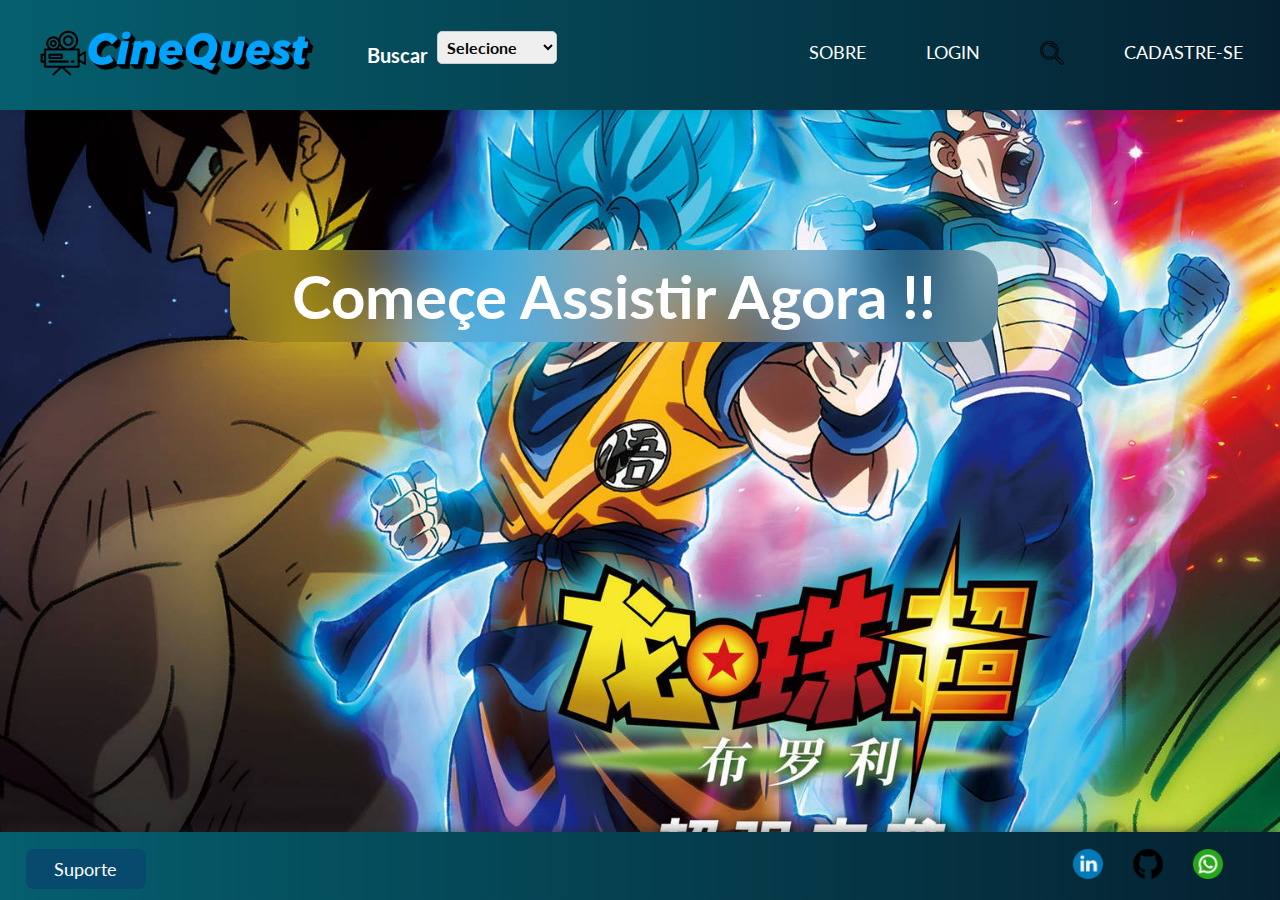
<file: index.html>
<!DOCTYPE html>
<html lang="pt_BR">

<head>
  <meta charset="UTF-8" />
  <meta name="viewport" content="width=device-width, initial-scale=1.0" />
  <link rel="stylesheet" href="style.css" />
  <title>CineQuest</title>
</head>

<body>
  <!-- Imagem de fundo -->
  <div class="img-fundo"></div>
  <!-- Cabeçalho -->
  <header>
    <!-- Logotipo principal-->
    <div class="logotipo">
      <a href="index.html"><img src="assets/logo2.png" alt="Logotipo" /></a>
    </div>
    <!-- Navegação Buscar -->
    <nav class="nav-equerda">
      <label for="buscar">Buscar</label>
      <select name="buscar" id="buscar">
        <option value="">Selecione</option>
        <option value="PaginaFilme.html?categoria=animes">Animes</option>
        <option value="PaginaFilme.html?categoria=filmes">Filmes</option>
        <option value="PaginaFilme.html?categoria=series">Series</option>
        <option value="PaginaFilme.html?categoria=jogos">Jogos</option>
      </select>
    </nav>
    <!-- Navegação principal -->
    <nav>
      <ul class="nav-links">
        <li><a target="_blank" href="sobre.html">Sobre</a></li>
        <li>
          <a target="_blank" href="login.html">
            <span>Login</span>
          </a>
        </li>
        <li>
          <a target="_blank" href="PaginaFilme.html"><img src="assets/loupe (1).png" alt="Buscar" /></a>
        </li>
        <li><a target="_blank" href="cadastro.html">Cadastre-se</a></li>
      </ul>
    </nav>
  </header>

  <div class="index-title">
    <a href="PaginaFilme.html">
      <h1>Começe Assistir Agora !!</h1>
    </a>
  </div>

  <!-- Barra de suporte ao final da página -->
  <div class="div-contato">
    <button class="btn-suporte">
      <a id="suporte" target="_blank" href="suport.html">Suporte</a>
    </button>

    <ul class="contato">
      <li>
        <a href=""><img class="img-contato" src="assets/linkedin (1).png" alt="LinkedIn" /></a>
      </li>
      <li>
        <a target="_blank" href="https://github.com/WedsonTavares/web-estacio"><img class="img-contato"
            src="assets/github.png" alt="GitHub" /></a>
      </li>
      <li>
        <a href=""><img class="img-contato" src="assets/whatsapp.png" alt="WhatsApp" /></a>
      </li>
    </ul>
  </div>

  <!-- Script para animação de carregamento -->
  <script>
    document.addEventListener("DOMContentLoaded", function () {
      const links = document.querySelectorAll("a");

      links.forEach((link) => {
        link.addEventListener("click", function (event) {
          event.preventDefault();
          const url = this.href;
          const loading = document.createElement("div");
          loading.id = "loading";
          loading.style.position = "fixed";
          loading.style.top = "0";
          loading.style.left = "0";
          loading.style.width = "100%";
          loading.style.height = "100%";
          loading.style.backgroundColor = "rgba(0, 0, 0, 0.5)";
          loading.style.display = "flex";
          loading.style.justifyContent = "center";
          loading.style.alignItems = "center";
          loading.style.color = "#fff";
          loading.style.fontSize = "2em";
          loading.innerText = "Carregando...";

          document.body.appendChild(loading);

          // Aguarda 0.4 segundos antes de redirecionar
          setTimeout(() => {
            window.location.href = url;
          }, 400);
        });
      });
    });
  </script>
  <!-- Script validar os links da Barra Buscar-->
  <script> document.addEventListener("DOMContentLoaded", function () {
      const selectBuscar = document.getElementById("buscar");

      if (selectBuscar) {
        selectBuscar.addEventListener("change", function () {
          const selectedValue = this.value;

          // Verifica se uma opção válida foi selecionada
          if (selectedValue) {
            // Redireciona para a URL correspondente
            window.location.href = selectedValue;
          }
        });
      }
    });
  </script>
</body>

</html>
</file>
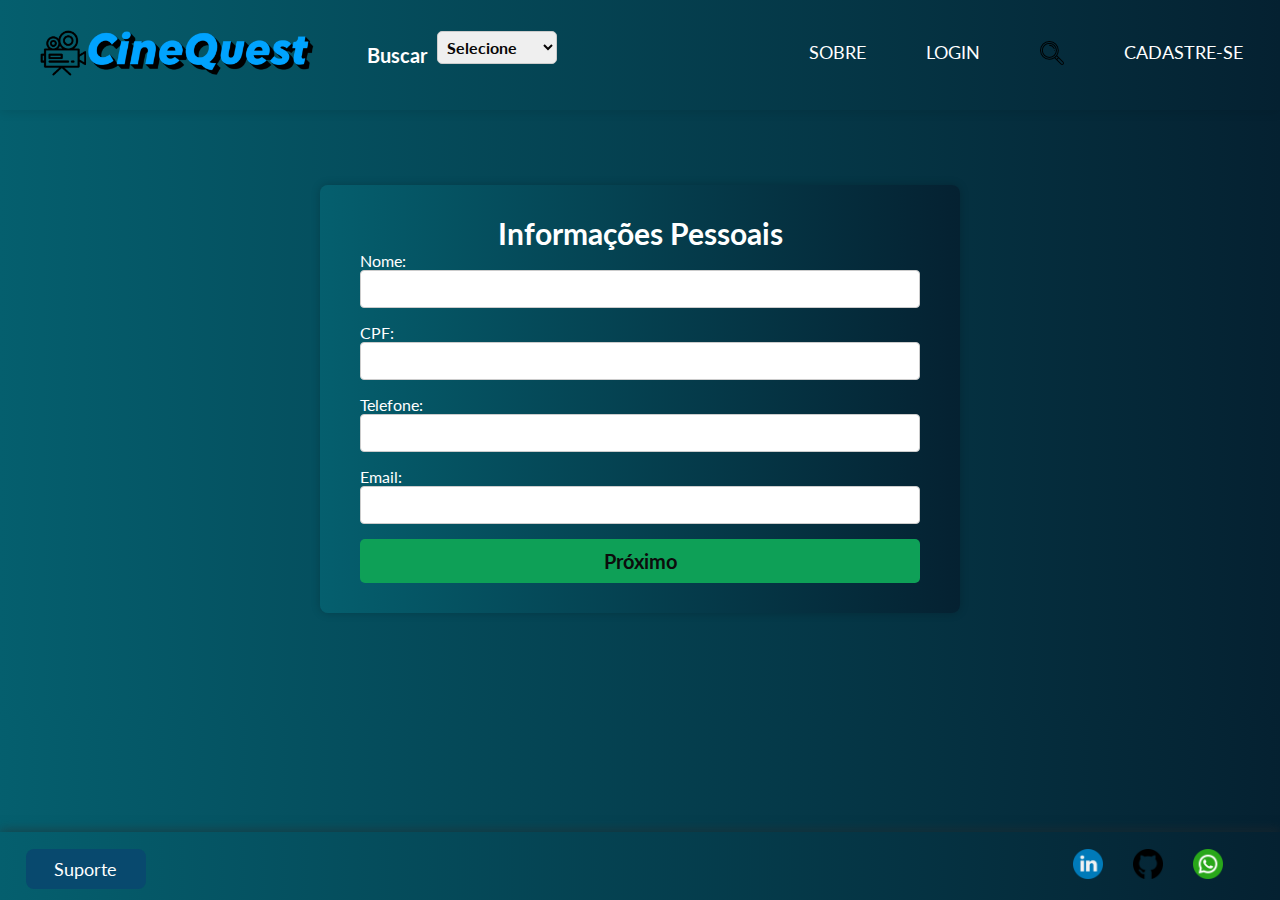
<file: cadastro.html>
<!DOCTYPE html>
<html lang="en">

<head>
  <meta charset="UTF-8" />
  <meta name="viewport" content="width=device-width, initial-scale=1.0" />
  <title>Cadastre-se</title>
  <link rel="stylesheet" href="style.css" />
</head>

<body>
  <header>
    <style>
      body {
        background: linear-gradient(to right, #055f6eff, #052131ff);
        display: flex;
        flex-direction: column;
        align-items: center;
        justify-content: center;
        color: #fff;
        padding-bottom: 100px;
      }
    </style>
    <!-- Logotipo -->
    <div class="logotipo">
      <a href="index.html"><img src="assets/logo2.png" alt="Logotipo" /></a>
    </div>

    <!-- Navegação Buscar -->
    <nav class="nav-equerda">
      <label for="buscar">Buscar</label>
      <select name="buscar" id="buscar">
        <option value="">Selecione</option>
        <option value="PaginaFilme.html?categoria=animes">Animes</option>
        <option value="PaginaFilme.html?categoria=filmes">Filmes</option>
        <option value="PaginaFilme.html?categoria=series">Series</option>
        <option value="PaginaFilme.html?categoria=jogos">Jogos</option>
      </select>
    </nav>

    <!-- Navegação principal -->
    <nav>
      <ul class="nav-links">
        <li><a target="_blank" href="sobre.html">Sobre</a></li>
        <li><a target="_blank" href="login.html">Login</a></li>
        <li>
          <a target="_blank" href="PaginaFilme.html"><img src="assets/loupe (1).png" alt="Buscar" /></a>
        </li>
        <li><a target="_blank" href="cadastro.html">Cadastre-se</a></li>
      </ul>
    </nav>
  </header>


  <!-- Formulário de cadastro -->
  <div class="container-form">

    <form id="myForm" action="cadastro.php" method="POST">
      <!-- Etapa 1: Informações Pessoais -->
      <div class="step1" id="step1">

        <h2>Informações Pessoais</h2>

        <label for="nome">Nome:</label>
        <input type="text" id="nome" name="nome" required />

        <label for="cpf">CPF:</label>
        <input type="text" id="cpf" name="cpf" required />

        <label for="telefone">Telefone:</label>
        <input type="tel" id="telefone" name="telefone" required />

        <label for="email">Email:</label>
        <input type="email" id="email" name="email" required />

        <button type="button" id="nextBtn" class="btn-enviar">Próximo</button>
      </div>

      <!-- Etapa 2: Endereço -->
      <div class="step2" id="step2" style="display: none">

        <h2>Endereço</h2>

        <label for="cep">CEP:</label><br>
        <input type="text" class="cep-form" id="cep" name="cep" placeholder="Digite seu CEP" required />
        <button type="button" id="searchAddress" class="btn-form">
          Buscar Endereço
        </button>

        <br />
        <label for="numero">Número:</label>
        <input type="text" id="numero" name="numero" placeholder="Número do endereço" required />

        <label for="logradouro">Rua:</label>
        <input type="text" id="logradouro" name="logradouro" placeholder="Rua" required />

        <label for="bairro">Bairro:</label>
        <input type="text" id="bairro" name="bairro" placeholder="Bairro" required />

        <label for="cidade">Cidade:</label>
        <input type="text" id="cidade" name="cidade" placeholder="Cidade" required />

        <label for="estado">Estado</label>
        <input type="text" id="estado" name="estado" placeholder="Estado" label="estado" maxlength="2" />

        <button id="btn-enviar" type="submit" class="btn-enviar">Enviar</button>
      </div>
    </form>
  </div>

  <!-- Barra de suporte ao final da página -->
  <div class="div-contato">

    <button class="btn-suporte">
      <a id="suporte" target="_blank" href="suport.html">Suporte</a>
    </button>

    <ul class="contato">
      <li>
        <a href=""><img class="img-contato" src="assets/linkedin (1).png" alt="LinkedIn" /></a>
      </li>
      <li>
        <a target="_blank" href="https://github.com/WedsonTavares/web-estacio"><img class="img-contato"
            src="assets/github.png" alt="GitHub" /></a>
      </li>
      <li>
        <a href=""><img class="img-contato" src="assets/whatsapp.png" alt="WhatsApp" /></a>
      </li>
    </ul>
  </div>

  <script src="script.js"></script>
  <!-- Script para animação de carregamento -->
  <script>
    document.addEventListener("DOMContentLoaded", function () {
      const links = document.querySelectorAll("a");
      links.forEach((link) => {
        link.addEventListener("click", function (event) {
          event.preventDefault();
          const url = this.href;
          const loading = document.createElement("div");
          loading.id = "loading";
          loading.style.position = "fixed";
          loading.style.top = "0";
          loading.style.left = "0";
          loading.style.width = "100%";
          loading.style.height = "100%";
          loading.style.backgroundColor = "rgba(0, 0, 0, 0.5)";
          loading.style.display = "flex";
          loading.style.justifyContent = "center";
          loading.style.alignItems = "center";
          loading.style.color = "#fff";
          loading.style.fontSize = "2em";
          loading.innerText = "Carregando...";

          document.body.appendChild(loading);

          // Navega para a nova página apos 0.4 segundos
          setTimeout(() => {
            window.location.href = url;
          }, 400);
        });
      });
    });
  </script>
  <!-- Script validar os links da Barra Buscar-->
  <script> document.addEventListener("DOMContentLoaded", function () {
      const selectBuscar = document.getElementById("buscar");

      if (selectBuscar) {
        selectBuscar.addEventListener("change", function () {
          const selectedValue = this.value;

          // Verifica se uma opção válida foi selecionada
          if (selectedValue) {
            // Redireciona para a URL correspondente
            window.location.href = selectedValue;
          }
        });
      }
    });</script>
</body>

</html>
</file>
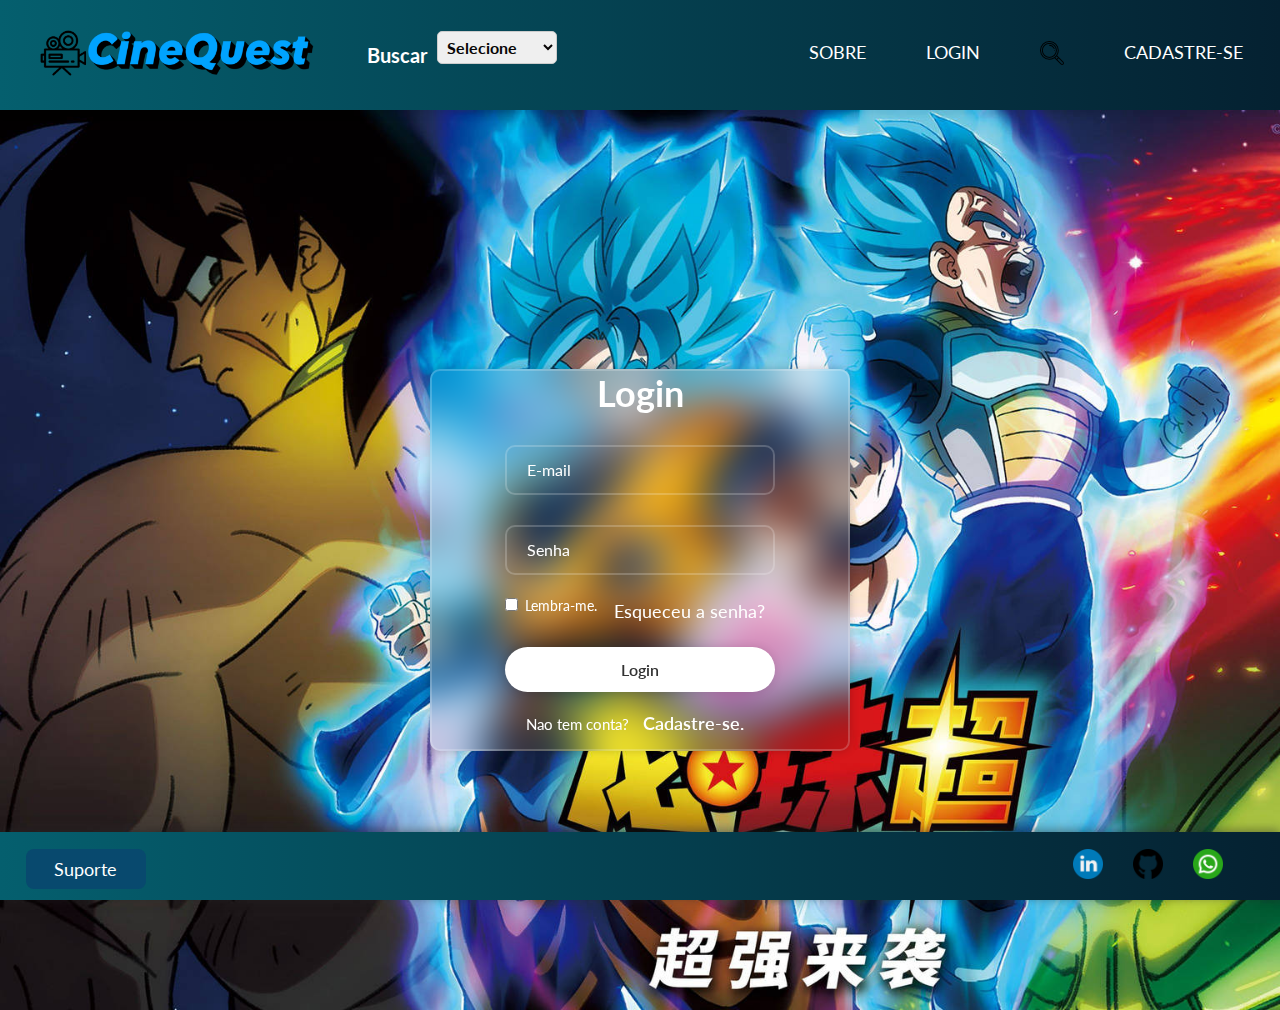
<file: login.html>
<!DOCTYPE html>
<html lang="pt_BR">

<head>
  <meta charset="UTF-8" />
  <meta name="viewport" content="width=device-width, initial-scale=1.0" />
  <link rel="stylesheet" href="style.css" />
  <link href="https://unpkg.com/boxicons@2.1.4/css/boxicons.min.css" rel="stylesheet" />
  <title>Login</title>
</head>

<body>
  <header>
    <!-- Logotipo -->
    <div class="logotipo">
      <a href="index.html"><img src="assets/logo2.png" alt="imagem logotipo" /></a>
    </div>

    <!-- Navegação Buscar -->
    <nav class="nav-equerda">
      <label for="buscar">Buscar</label>
      <select name="buscar" id="buscar">
        <option value="">Selecione</option>
        <option value="PaginaFilme.html?categoria=animes">Animes</option>
        <option value="PaginaFilme.html?categoria=filmes">Filmes</option>
        <option value="PaginaFilme.html?categoria=series">Series</option>
        <option value="PaginaFilme.html?categoria=jogos">Jogos</option>
      </select>
    </nav>

    <!-- Navegação principal -->
    <nav>
      <ul class="nav-links">
        <li><a href="sobre.html">Sobre</a></li>
        <li>
          <a href="login.html">
            <span>Login</span>
          </a>
        </li>
        <li>
          <a href="PaginaFilme.html"><img src="assets/loupe (1).png" alt="Buscar" /></a>
        </li>
        <li><a href="cadastro.html">Cadastre-se</a></li>
      </ul>
    </nav>
  </header>
  <div class="img-fundo"></div>
  <!-- Formulário de login -->
  <div class="center-container">
    <div class="wrapper1">
      <form id="loginForm">
        <h1>Login</h1>
        <div class="input-box1">
          <input type="email" id="email" placeholder="E-mail" required />
          <div id="erro-email" class="mensagem-erro"></div>
        </div>
        <div class="input-box1">
          <input type="password" id="password" placeholder="Senha" required />
          <div id="erro-password" class="mensagem-erro"></div>
        </div>

        <div class="remember-forgot1">
          <label><input type="checkbox" /> Lembra-me. </label>
          <a href="login.html">Esqueceu a senha?</a>
        </div>
        <button type="submit" class="btn1">Login</button>

        <div class="register-link1">
          <p>Nao tem conta? <a href="cadastro.html">Cadastre-se.</a></p>
        </div>
      </form>
    </div>
  </div>

  <!-- Barra de suporte ao final da página -->
  <div class="div-contato">
    <button class="btn-suporte">
      <a id="suporte" target="_blank" href="suport.html">Suporte</a>
    </button>

    <ul class="contato">
      <li>
        <a href=""><img class="img-contato" src="assets/linkedin (1).png" alt="LinkedIn" /></a>
      </li>
      <li>
        <a target="_blank" href="https://github.com/WedsonTavares/web-estacio"><img class="img-contato"
            src="assets/github.png" alt="GitHub" /></a>
      </li>
      <li>
        <a href=""><img class="img-contato" src="assets/whatsapp.png" alt="WhatsApp" /></a>
      </li>
    </ul>
  </div>
  <script src="script.js"></script>
  <!-- Script validar os links da Barra Buscar-->
  <script>
    document.addEventListener("DOMContentLoaded", function () {
      const selectBuscar = document.getElementById("buscar");

      if (selectBuscar) {
        selectBuscar.addEventListener("change", function () {
          const selectedValue = this.value;

          // Verifica se uma opção válida foi selecionada
          if (selectedValue) {
            // Redireciona para a URL correspondente
            window.location.href = selectedValue;
          }
        });
      }
    });
  </script>
  <!-- Script para animação de carregamento -->
  <script>
    document.addEventListener("DOMContentLoaded", function () {
      const links = document.querySelectorAll("a");

      links.forEach((link) => {
        link.addEventListener("click", function (event) {
          event.preventDefault();
          const url = this.href;
          const loading = document.createElement("div");
          loading.id = "loading";
          loading.style.position = "fixed";
          loading.style.top = "0";
          loading.style.left = "0";
          loading.style.width = "100%";
          loading.style.height = "100%";
          loading.style.backgroundColor = "rgba(0, 0, 0, 0.5)";
          loading.style.display = "flex";
          loading.style.justifyContent = "center";
          loading.style.alignItems = "center";
          loading.style.color = "#fff";
          loading.style.fontSize = "2em";
          loading.innerText = "Carregando...";

          document.body.appendChild(loading);

          // Aguarda 0.4 segundos antes de redirecionar
          setTimeout(() => {
            window.location.href = url;
          }, 400);
        });
      });
    });
  </script>
  <!-- Script validar os links da Barra Buscar-->
  <script>
    document.addEventListener("DOMContentLoaded", function () {
      const selectBuscar = document.getElementById("buscar");

      if (selectBuscar) {
        selectBuscar.addEventListener("change", function () {
          const selectedValue = this.value;

          // Verifica se uma opção válida foi selecionada
          if (selectedValue) {
            // Redireciona para a URL correspondente
            window.location.href = selectedValue;
          }
        });
      }
    });
  </script>
</body>

</html>
</file>
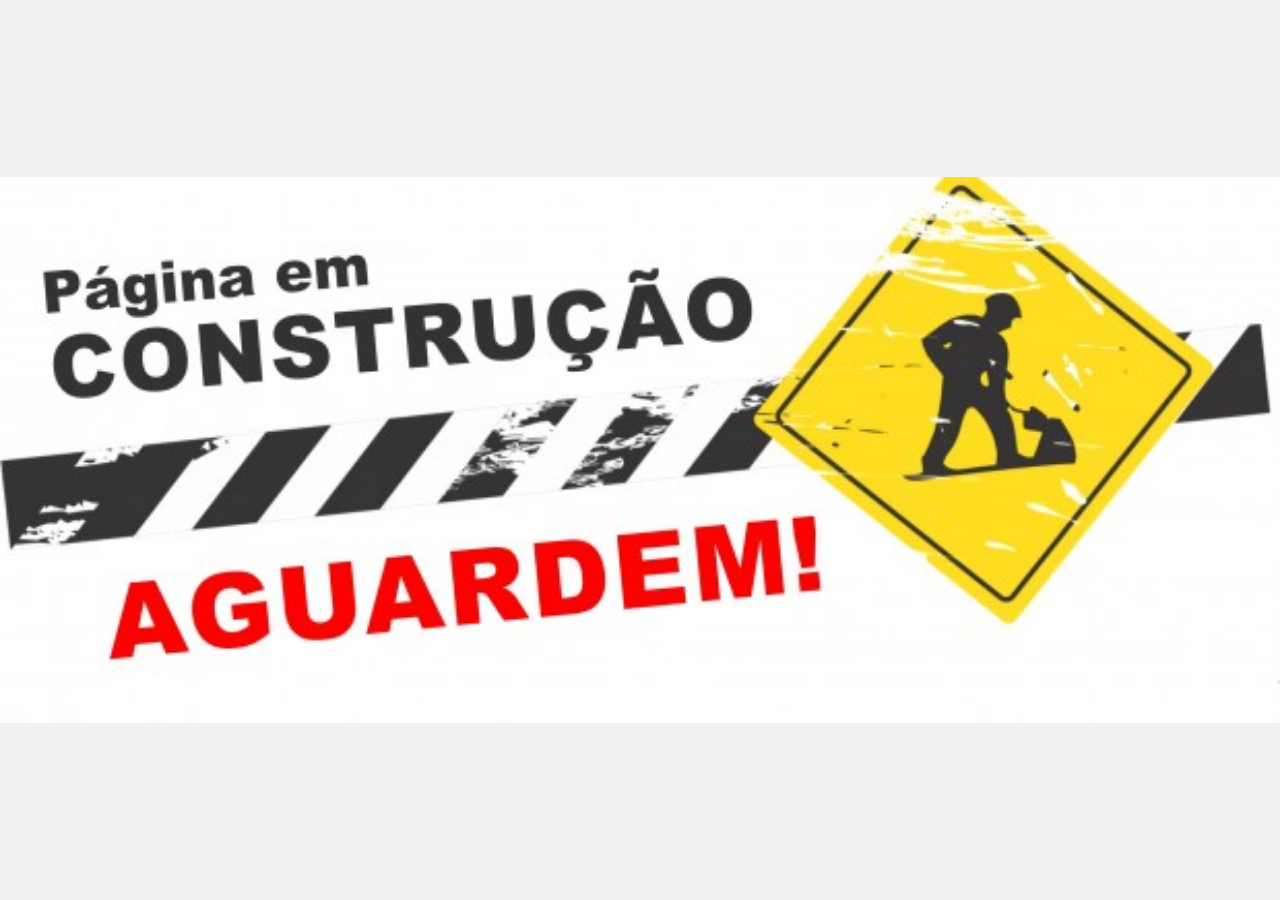
<file: paginaContrucao.html>
<!DOCTYPE html>
<html lang="en">

<head>
  <meta charset="UTF-8" />
  <meta name="viewport" content="width=device-width, initial-scale=1.0" />
  <style>
    body {
      margin: 0;
      padding: 0;
      display: flex;
      justify-content: center;
      align-items: center;
      height: 100vh;
      background-color: #f1f1f1;
    }
    .pag-construcao {
      width: 100%;
      height: 100%;
      display: flex;
      justify-content: center;
      align-items: center;
    }
    #img-pag-construcao {
      width: 100%;
      height: auto;
    }
  </style>
  <title>Site em construção</title>
</head>

<body>
  <div class="pag-construcao">
    <img id="img-pag-construcao" src="./assets/em_construcao1-620x264.jpg" alt="imagem de contrução" />
  </div>
</body>

</html>
</file>
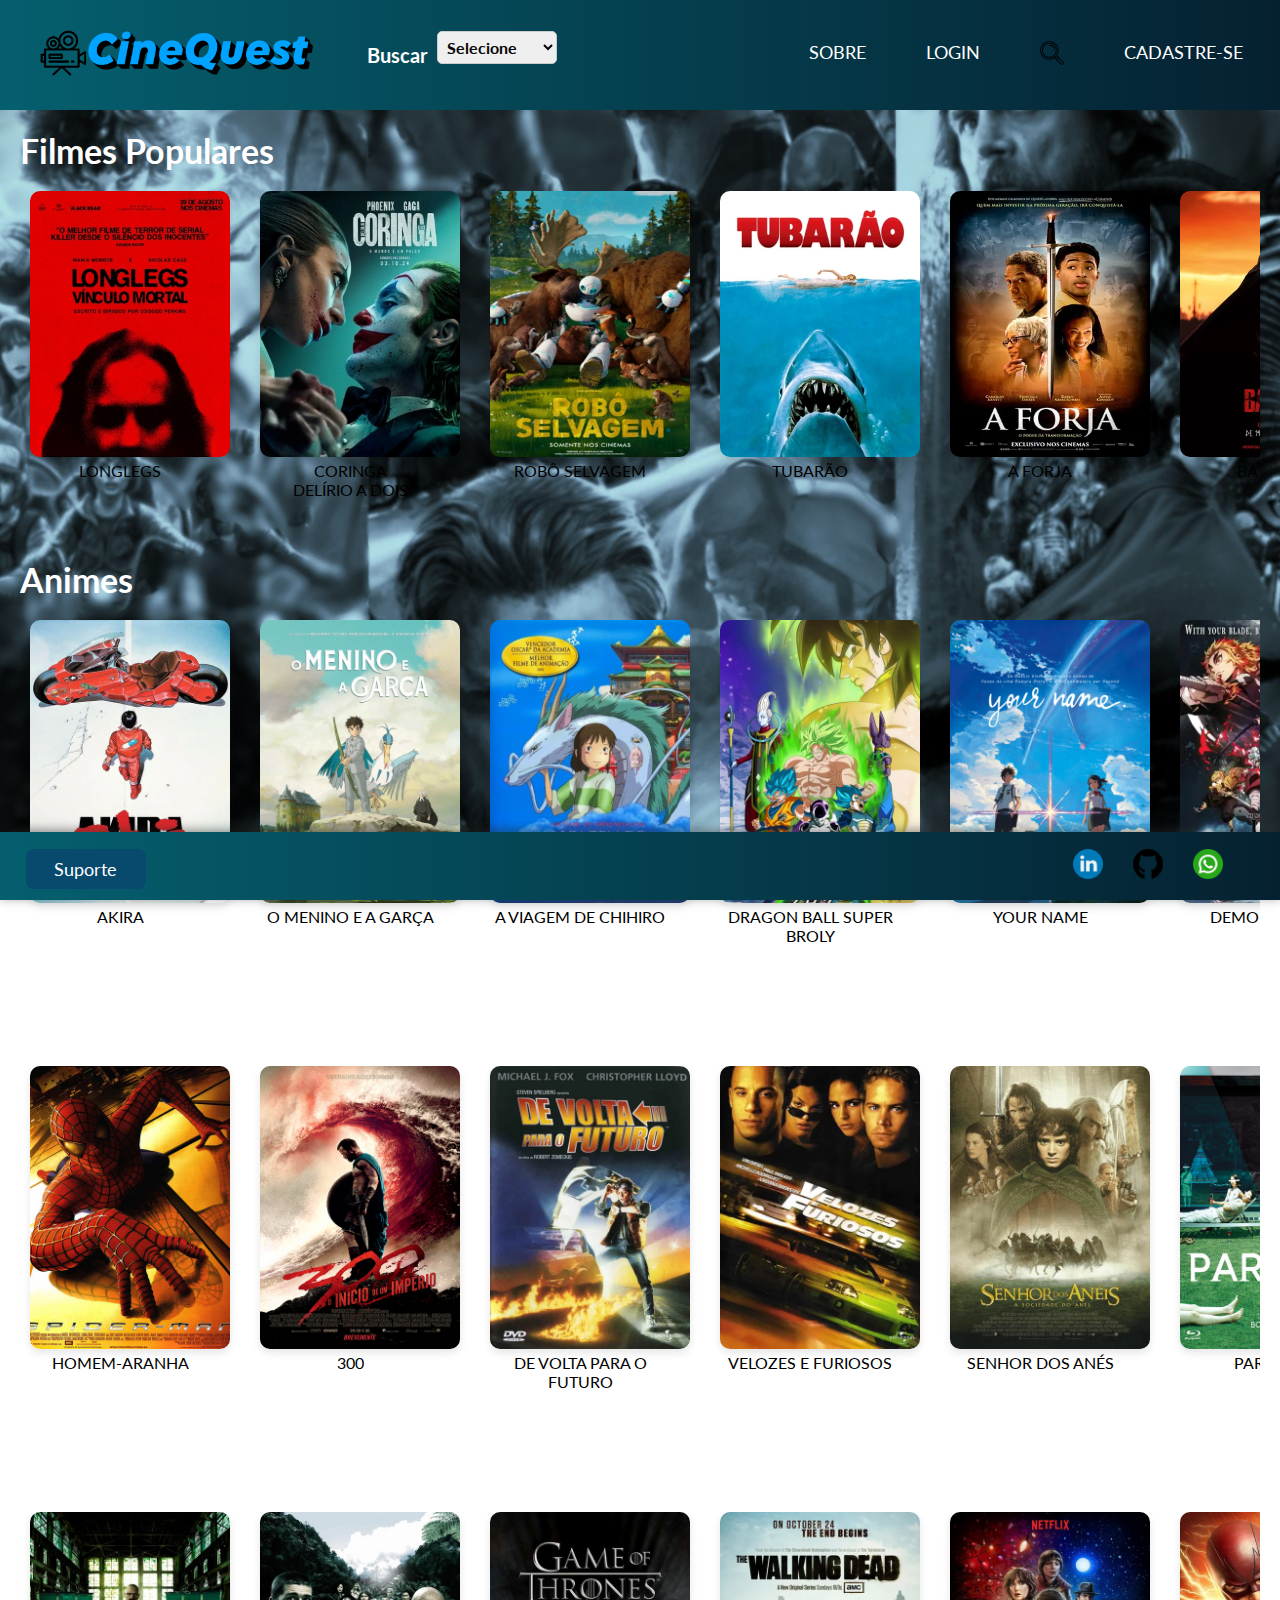
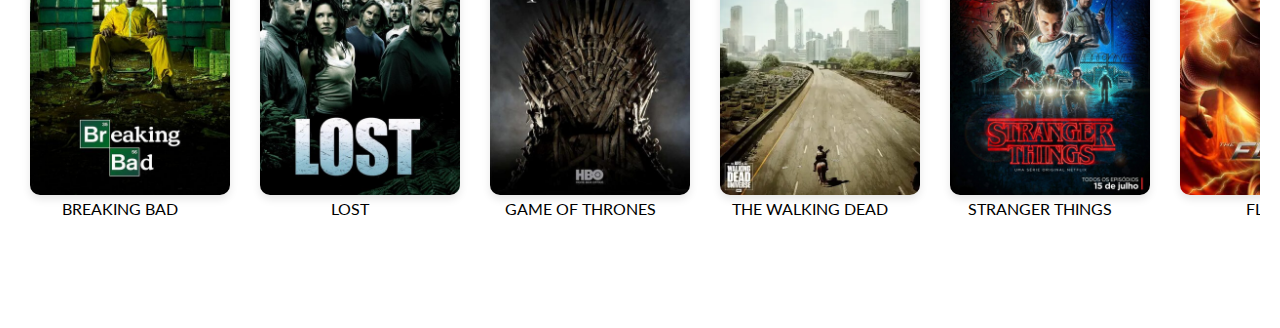
<file: PaginaFilme.html>
<!DOCTYPE html>

<head>
    <meta charset="UTF-8" />
    <meta name="viewport" content="width=device-width, initial-scale=1.0" />
    <link rel="stylesheet" href="style.css" />
    <title>CineQuest Seleção Filmes Animes e séries</title>
</head>

<body>
    <header>
        <!-- Logotipo -->
        <div class="logotipo">
            <a href="index.html"><img src="assets/logo2.png" alt="imagem logotipo" /></a>
        </div>

        <!-- Navegação Buscar -->
        <nav class="nav-equerda">
            <label for="buscar">Buscar</label>
            <select name="buscar" id="buscar">
                <option value="">Selecione</option>
                <option value="PaginaFilme.html?categoria=animes">Animes</option>
                <option value="PaginaFilme.html?categoria=filmes">Filmes</option>
                <option value="PaginaFilme.html?categoria=series">Series</option>
                <option value="PaginaFilme.html?categoria=jogos">Jogos</option>
            </select>
        </nav>

        <!-- Navegação principal -->
        <nav>
            <ul class="nav-links">
                <li><a target="_blank" href="sobre.html">Sobre</a></li>
                <li><a target="_blank" href="login.html">Login</a></li>
                <li>
                    <a target="_blank" href="PaginaFilme.html">
                        <img src="assets/loupe (1).png" alt="Buscar" />
                    </a>
                </li>
                <li><a target="_blank" href="cadastro.html">Cadastre-se</a></li>
            </ul>
        </nav>
    </header>

    <!-- Seção de Filmes Populares -->
    <div class="parallax">
        <section class="filmes">
            <h1 class="filmes-populares">Filmes Populares</h1>
            <div class="filmes-lista-container">
                <div>
                    <a href="login.html"><img src="assets/filme1.webp" alt="filme1"></a>
                    <p>LONGLEGS</p>
                </div>
                <div><a href="login.html">
                        <img src="assets/filme2.webp" alt="filme2"></a>
                    <p>CORINGA</p>
                    <P>DELÍRIO A DOIS</P>
                </div>
                <div>
                    <a href="login.html"><img src="assets/filme3.webp" alt="filme3"></a>
                    <p>ROBÔ SELVAGEM</p>
                </div>
                <div>
                    <a href="login.html"><img src="assets/filme4.webp" alt="filme4"></a>
                    <p>TUBARÃO</p>
                </div>
                <div>
                    <a href="login.html"><img src="assets/filme5.webp" alt="filme4"></a>
                    <p>A FORJA</p>
                </div>
                <div>
                    <a href="login.html"><img src="assets/filme6.webp" alt="filme4"></a>
                    <p>BATMAN</p>
                </div>
                <div>
                    <a href="login.html"><img src="assets/filme7.webp" alt="filme4"></a>
                    <p>MEGALOPOLIS</p>
                </div>
                <div>
                    <a href="login.html"><img src="assets/filme8.png" alt="filme4"></a>
                    <p>HELLBOY</p>
                </div>
                <!-- Mais Vistos Recentemente -->
        </section>
        <section class="filmes">
            <h1 class="filmes-populares">Animes</h1>
            <div class="filmes-lista-container">
                <div>
                    <a href="login.html"><img src="assets/anime1.webp" alt="anime1"></a>
                    <p>AKIRA</p>
                </div>
                <div>
                    <a href="login.html">
                        <img src="assets/anime2 (1).webp" alt="anime2"></a>
                    <p>O MENINO E A GARÇA</p>
                </div>
                <div>
                    <a href="login.html"><img src="assets/anime3 (1).png" alt="anime3"></a>
                    <p>A VIAGEM DE CHIHIRO</p>
                </div>
                <div>
                    <a href="login.html"><img src="assets/anime4 (1).jpg" alt="anime4"></a>
                    <p>DRAGON BALL SUPER BROLY</p>
                </div>
                <div>
                    <a href="login.html"><img src="assets/anime5 (1).webp" alt="anime5"></a>
                    <p>YOUR NAME</p>
                </div>
                <div>
                    <a href="login.html"><img src="assets/anime6 (1).webp" alt="anime6"></a>
                    <p>DEMON SLAYER</p>
                </div>
                <div>
                    <a href="login.html"><img src="assets/anime7 (1).jpg" alt="anime7"></a>
                    <p>JUJUTSU KAISEN 0</p>
                </div>
                <div><a href="login.html"><img src="assets/anime8 (1).webp" alt="anime8"></a>
                    <p>NEON GENESIS EVANGELION</p>
                </div>
            </div>

            <!-- Seção Filmes -->
        </section>
        <section class="filmes">
            <h1 class="filmes-populares">Filmes</h1>
            <div class="filmes-lista-container">
                <div>
                    <a href="login.html"><img src="assets/filme9.jpg" alt="filme1"></a>
                    <p>HOMEM-ARANHA</p>
                </div>
                <div><a href="login.html">
                        <img src="assets/filme10 (1).jpg" alt="filme2"></a>
                    <p>300</p>
                </div>
                <div>
                    <a href="login.html"><img src="assets/filme11.webp" alt="filme3"></a>
                    <p>DE VOLTA PARA O FUTURO</p>
                </div>
                <div>
                    <a href="login.html"><img src="assets/filme12.webp" alt="filme4"></a>
                    <p>VELOZES E FURIOSOS</p>
                </div>
                <div>
                    <a href="login.html"><img src="assets/filme13.jpg" alt="filme4"></a>
                    <p>SENHOR DOS ANÉS</p>
                </div>
                <div>
                    <a href="login.html"><img src="assets/filme14.jpg" alt="filme4"></a>
                    <p>PARASITA</p>
                </div>
                <div>
                    <a href="login.html"><img src="assets/filme15.jpg" alt="filme4"></a>
                    <p>KILL BILL</p>
                </div>
                <div>
                    <a href="login.html"><img src="assets/filme16.jpg" alt="filme4"></a>
                    <p>CRUZADA</p>
                </div>
                <!-- Seção de Séries-->
        </section>
        <section class="filmes">
            <h1 class="filmes-populares">Séries</h1>
            <div class="filmes-lista-container">
                <div>
                    <a href="login.html"><img src="assets/serie1.jpg" alt="anime1"></a>
                    <p>BREAKING BAD</p>
                </div>
                <div>
                    <a href="login.html">
                        <img src="assets/serie2.jpg" alt="anime2"></a>
                    <p>LOST</p>
                </div>
                <div>
                    <a href="login.html"><img src="assets/serie3.jpg" alt="anime3"></a>
                    <p>GAME OF THRONES</p>
                </div>
                <div>
                    <a href="login.html"><img src="assets/serie4.webp" alt="anime4"></a>
                    <p>THE WALKING DEAD</p>
                </div>
                <div>
                    <a href="login.html"><img src="assets/serie5.jpg" alt="anime5"></a>
                    <p>STRANGER THINGS</p>
                </div>
                <div>
                    <a href="login.html"><img src="assets/serie6.jpg" alt="anime6"></a>
                    <p>FLASH</p>
                </div>
                <div>
                    <a href="login.html"><img src="assets/serie7.png" alt="anime7"></a>
                    <p>FRIENDS</p>
                </div>
                <div><a href="login.html"><img src="assets/serie8.webp" alt="anime8"></a>
                    <p>REACHER</p>
                </div>
            </div>
        </section>

        <!-- Contato e suporte -->
        <div class="div-contato">
            <button class="btn-suporte">
                <a id="suporte" target="_blank" href="suport.html">Suporte</a>
            </button>
            <ul class="contato">

                <li>
                    <a href="">
                        <img class="img-contato" src="assets/linkedin (1).png" alt="LinkedIn" />
                    </a>
                </li>
                <li>
                    <a target="_blank" href="https://github.com/WedsonTavares/web-estacio">
                        <img class="img-contato" src="assets/github.png" alt="GitHub" />
                    </a>
                </li>
                <li>
                    <a href="">
                        <img class="img-contato" src="assets/whatsapp.png" alt="WhatsApp" />
                    </a>
                </li>
            </ul>
        </div>

        <!-- Script para animação de carregamento -->
        <script>
            document.addEventListener("DOMContentLoaded", function () {
                const links = document.querySelectorAll("a");

                links.forEach((link) => {
                    link.addEventListener("click", function (event) {
                        event.preventDefault();
                        const url = this.href;
                        const loading = document.createElement("div");
                        loading.id = "loading";
                        loading.style.position = "fixed";
                        loading.style.top = "0";
                        loading.style.left = "0";
                        loading.style.width = "100%";
                        loading.style.height = "100%";
                        loading.style.backgroundColor = "rgba(0, 0, 0, 0.5)";
                        loading.style.display = "flex";
                        loading.style.justifyContent = "center";
                        loading.style.alignItems = "center";
                        loading.style.color = "#fff";
                        loading.style.fontSize = "2em";
                        loading.innerText = "Carregando...";

                        document.body.appendChild(loading);

                        // Aguarda 0.4 segundos antes de redirecionar
                        setTimeout(() => {
                            window.location.href = url;
                        }, 400);
                    });
                });
            });
        </script>
        <!-- Script validar os links da Barra Buscar-->
        <script> document.addEventListener("DOMContentLoaded", function () {
                const selectBuscar = document.getElementById("buscar");

                if (selectBuscar) {
                    selectBuscar.addEventListener("change", function () {
                        const selectedValue = this.value;

                        // Verifica se uma opção válida foi selecionada
                        if (selectedValue) {
                            // Redireciona para a URL correspondente
                            window.location.href = selectedValue;
                        }
                    });
                }
            });</script>
</body>

</html>
</file>
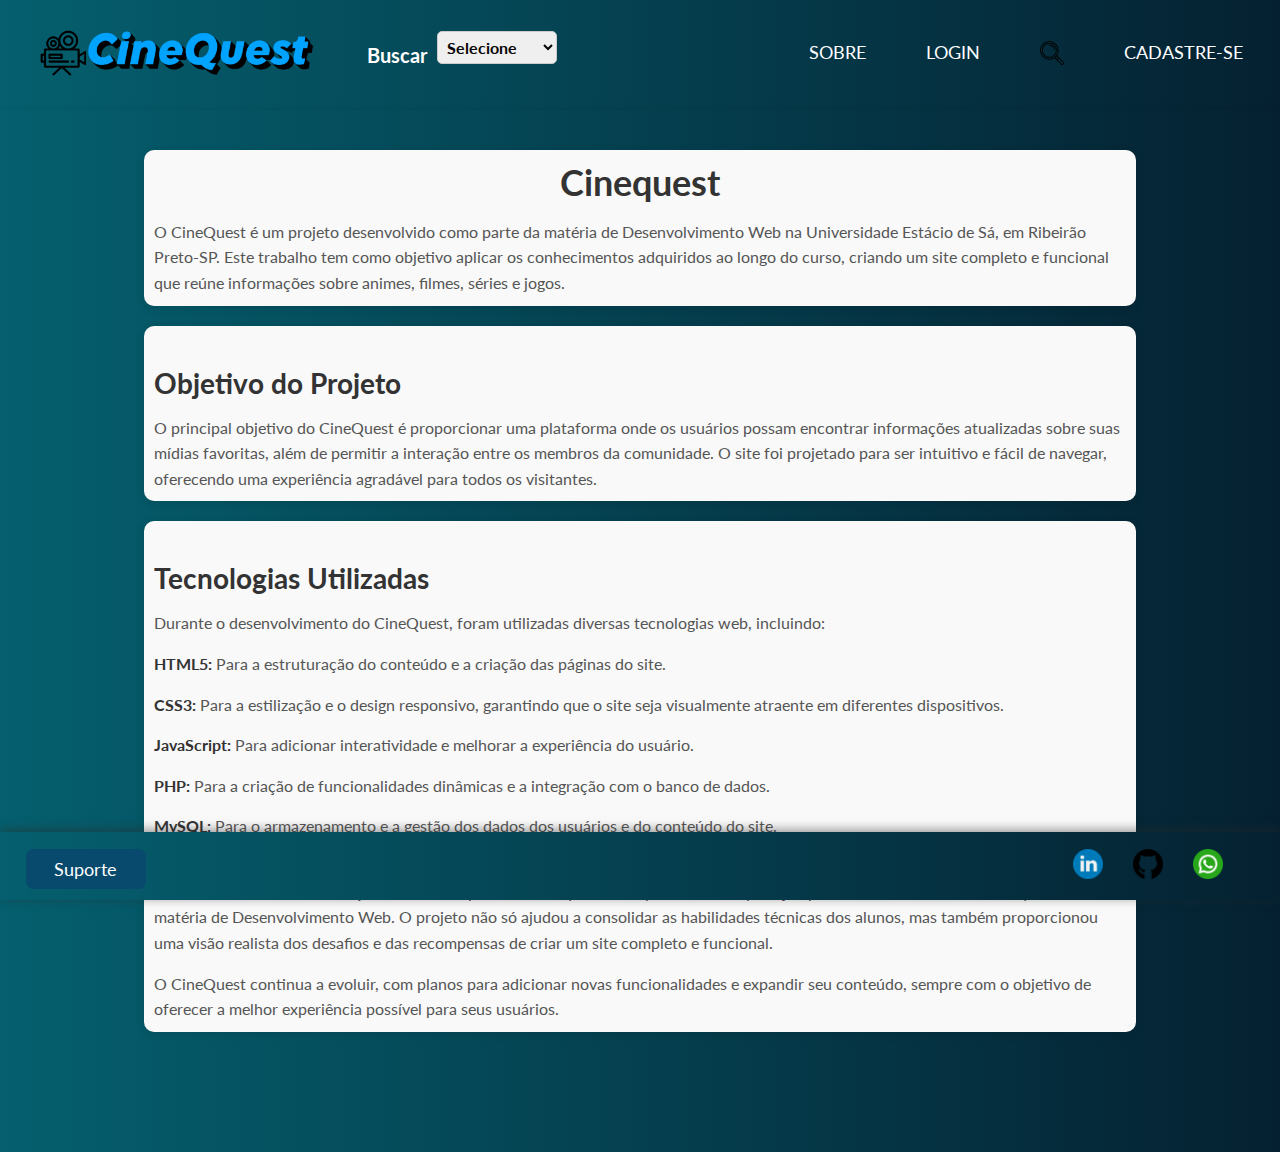
<file: sobre.html>
<!DOCTYPE html>
<html lang="en">

<head>
  <meta charset="UTF-8" />
  <meta name="viewport" content="width=device-width, initial-scale=1.0" />
  <link rel="stylesheet" href="style.css" />
  <title>Sobre</title>
</head>
<header>
  <div class="logotipo">
    <a href="index.html"><img src="assets/logo2.png" alt="Logotipo" /></a>
  </div>
  <!-- Navegação Buscar -->
  <nav class="nav-equerda">
    <label for="buscar">Buscar</label>
    <select name="buscar" id="buscar">
      <option value="">Selecione</option>
      <option value="PaginaFilme.html?categoria=animes">Animes</option>
      <option value="PaginaFilme.html?categoria=filmes">Filmes</option>
      <option value="PaginaFilme.html?categoria=series">Series</option>
      <option value="PaginaFilme.html?categoria=jogos">Jogos</option>
    </select>
  </nav>
  <!-- Navegação principal -->
  <nav>
    <ul class="nav-links">
      <li><a target="_blank" href="sobre.html">Sobre</a></li>
      <li>
        <a target="_blank" href="login.html">
          <span>Login</span>
        </a>
      </li>
      <li>
        <a target="_blank" href="#"><img src="assets/loupe (1).png" alt="" /></a>
      </li>
      <li><a target="_blank" href="cadastro.html">Cadastre-se</a></li>
    </ul>
  </nav>
</header>

<body>
  <div class="sobre-container">
    <div class="pag-sobre">
      <h1>Cinequest</h1>
      <p>
        O CineQuest é um projeto desenvolvido como parte da matéria de
        Desenvolvimento Web na Universidade Estácio de Sá, em Ribeirão Preto-SP.
        Este trabalho tem como objetivo aplicar os conhecimentos adquiridos ao
        longo do curso, criando um site completo e funcional que reúne
        informações sobre animes, filmes, séries e jogos.
      </p>
    </div>
    <div class="pag-sobre">
      <h2>Objetivo do Projeto</h2>
      <p>
        O principal objetivo do CineQuest é proporcionar uma plataforma onde os
        usuários possam encontrar informações atualizadas sobre suas mídias
        favoritas, além de permitir a interação entre os membros da comunidade.
        O site foi projetado para ser intuitivo e fácil de navegar, oferecendo
        uma experiência agradável para todos os visitantes.
      </p>
    </div>
    <div class="pag-sobre">
      <h2>Tecnologias Utilizadas</h2>
      <p>
        Durante o desenvolvimento do CineQuest, foram utilizadas diversas
        tecnologias web, incluindo:
      </p>
      <p>
        <strong>HTML5:</strong> Para a estruturação do conteúdo e a criação das páginas do site.
      </p>
      <p>
        <strong>CSS3:</strong> Para a estilização e o design responsivo, garantindo que o site
        seja visualmente atraente em diferentes dispositivos.
      </p>
      <p>
        <strong> JavaScript:</strong> Para adicionar interatividade e melhorar a experiência do
        usuário.
      </p>

      <p>
        <strong>PHP:</strong> Para a criação de funcionalidades dinâmicas e a integração com o
        banco de dados.
      </p>

      <p>
        <strong>MySQL:</strong> Para o armazenamento e a gestão dos dados dos usuários e do
        conteúdo do site.
      </p>
    </div>
    <div class="pag-sobre">
      <p>
        O desenvolvimento do CineQuest foi uma experiência enriquecedora,
        permitindo a aplicação prática dos conhecimentos adquiridos na matéria
        de Desenvolvimento Web. O projeto não só ajudou a consolidar as
        habilidades técnicas dos alunos, mas também proporcionou uma visão
        realista dos desafios e das recompensas de criar um site completo e
        funcional.
      </p>


      <p>
        O CineQuest continua a evoluir, com planos para adicionar novas
        funcionalidades e expandir seu conteúdo, sempre com o objetivo de
        oferecer a melhor experiência possível para seus usuários.
      </p>
    </div>
  </div>
  <!-- Barra de suporte ao final da página -->
  <div class="div-contato">
    <button class="btn-suporte">
      <a id="suporte" target="_blank" href="suport.html">Suporte</a>
    </button>

    <ul class="contato">
      <li>
        <a href=""><img class="img-contato" src="assets/linkedin (1).png" alt="LinkedIn" /></a>
      </li>
      <li>
        <a target="_blank" href="https://github.com/WedsonTavares/web-estacio"><img class="img-contato"
            src="assets/github.png" alt="GitHub" /></a>
      </li>
      <li>
        <a href="#"><img class="img-contato" src="assets/whatsapp.png" alt="WhatsApp" /></a>
      </li>
    </ul>
  </div>

  <script>
    document.addEventListener("DOMContentLoaded", function () {
      const links = document.querySelectorAll("a");

      links.forEach((link) => {
        link.addEventListener("click", function (event) {
          event.preventDefault();
          const url = this.href;
          const loading = document.createElement("div");
          loading.id = "loading";
          loading.style.position = "fixed";
          loading.style.top = "0";
          loading.style.left = "0";
          loading.style.width = "100%";
          loading.style.height = "100%";
          loading.style.backgroundColor = "rgba(0, 0, 0, 0.5)";
          loading.style.display = "flex";
          loading.style.justifyContent = "center";
          loading.style.alignItems = "center";
          loading.style.color = "#fff";
          loading.style.fontSize = "2em";
          loading.innerText = "Carregando...";

          document.body.appendChild(loading);

          // Aguarda 2 segundos antes de redirecionar
          setTimeout(() => {
            window.location.href = url;
          }, 400);
        });
      });
    });
  </script>
  <!-- Script validar os links da Barra Buscar-->
  <script> document.addEventListener("DOMContentLoaded", function () {
      const selectBuscar = document.getElementById("buscar");

      if (selectBuscar) {
        selectBuscar.addEventListener("change", function () {
          const selectedValue = this.value;

          // Verifica se uma opção válida foi selecionada
          if (selectedValue) {
            // Redireciona para a URL correspondente
            window.location.href = selectedValue;
          }
        });
      }
    });</script>
</body>

</html>
</file>
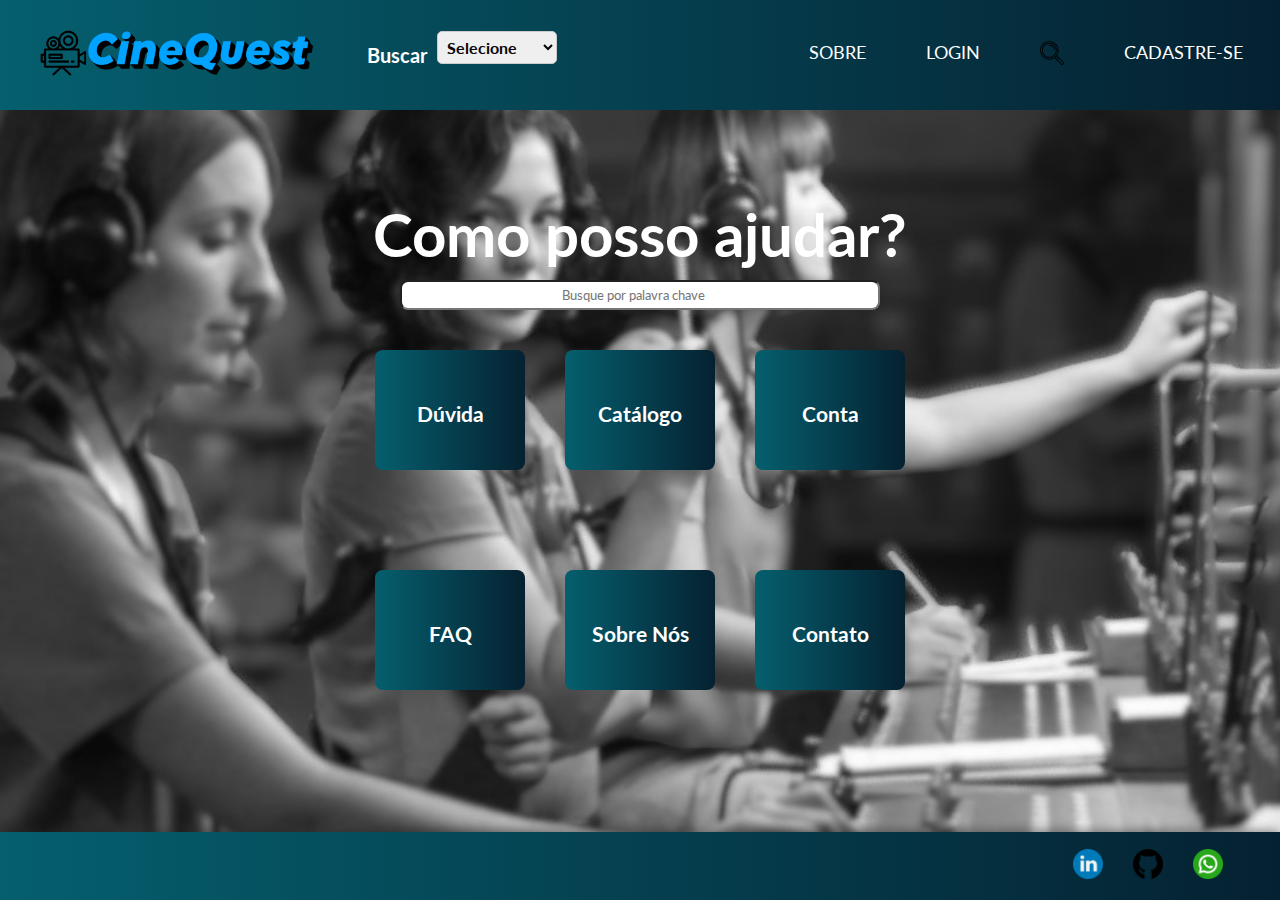
<file: suport.html>
<!DOCTYPE html>
<html lang="pt_BR">

<head>
  <meta charset="UTF-8" />
  <meta name="viewport" content="width=device-width, initial-scale=1.0" />
  <link rel="stylesheet" href="style.css" />
  <title>CineQuest</title>
</head>

<body>
  <header>
    <!-- Logotipo -->
    <div class="logotipo">
      <a href="index.html"><img src="assets/logo2.png" alt="Logotipo" /></a>
    </div>

    <!-- Navegação Buscar -->
    <nav class="nav-equerda">
      <label for="buscar">Buscar</label>
      <select name="buscar" id="buscar">
        <option value="">Selecione</option>
        <option value="PaginaFilme.html?categoria=animes">Animes</option>
        <option value="PaginaFilme.html?categoria=filmes">Filmes</option>
        <option value="PaginaFilme.html?categoria=series">Series</option>
        <option value="PaginaFilme.html?categoria=jogos">Jogos</option>
      </select>
    </nav>

    <!-- Navegação principal -->
    <nav>
      <ul class="nav-links">
        <li><a target="_blank" href="sobre.html">Sobre</a></li>
        <li>
          <a target="_blank" href="login.html">
            <span>Login</span>
          </a>
        </li>
        <li>
          <a target="_blank" href="PaginaFilme.html"><img src="assets/loupe (1).png" alt="Buscar" /></a>
        </li>
        <li><a target="_blank" href="cadastro.html">Cadastre-se</a></li>
      </ul>
    </nav>
  </header>

  <!-- Seção de ajuda -->
  <main>
    <div class="ajuda">
      <h1>Como posso ajudar?</h1>
      <input type="search" placeholder="Busque por palavra chave"
        style="width: 90%; height: 30px; border-radius: 8px; text-align: center;" />
    </div>

    <!-- Seção de suporte -->
    <div class="suporte">
      <div class="but_sup" onclick="window.location.href='paginaContrucao.html'">
        <a class="sup">
          <h3>Dúvida</h3>
        </a>
      </div>
      <div class="but_sup" onclick="window.location.href='paginaContrucao.html'">
        <a class="sup">
          <h3>Catálogo</h3>
        </a>
      </div>
      <div class="but_sup" onclick="window.location.href='paginaContrucao.html'">
        <a class="sup">
          <h3>Conta</h3>
        </a>
      </div>
    </div>
    <div class="suporte">
      <div class="but_sup" onclick="window.location.href='paginaContrucao.html'">
        <a class="sup">
          <h3>FAQ</h3>
        </a>
      </div>
      <div class="but_sup" onclick="window.location.href='paginaContrucao.html'">
        <a class="sup">
          <h3>Sobre Nós</h3>
        </a>
      </div>
      <div class="but_sup" onclick="window.location.href='paginaContrucao.html'">
        <a class="sup">
          <h3>Contato</h3>
        </a>
      </div>
    </div>
  </main>

  <!-- Contato e suporte -->
  <div class="div-contato">
    <ul class="contato">
      <li>
        <a href=""><img class="img-contato" src="assets/linkedin (1).png" alt="LinkedIn" /></a>
      </li>
      <li>
        <a target="_blank" href="https://github.com/WedsonTavares/web-estacio"><img class="img-contato"
            src="assets/github.png" alt="GitHub" /></a>
      </li>
      <li>
        <a href=""><img class="img-contato" src="assets/whatsapp.png" alt="WhatsApp" /></a>
      </li>
    </ul>
  </div>


  <!-- Script para animação de carregamento -->
  <script>
    document.addEventListener("DOMContentLoaded", function () {
      const links = document.querySelectorAll("a");

      links.forEach((link) => {
        link.addEventListener("click", function (event) {
          event.preventDefault();
          const url = this.href;
          const loading = document.createElement("div");
          loading.id = "loading";
          loading.style.position = "fixed";
          loading.style.top = "0";
          loading.style.left = "0";
          loading.style.width = "100%";
          loading.style.height = "100%";
          loading.style.backgroundColor = "rgba(0, 0, 0, 0.5)";
          loading.style.display = "flex";
          loading.style.justifyContent = "center";
          loading.style.alignItems = "center";
          loading.style.color = "#fff";
          loading.style.fontSize = "2em";
          loading.innerText = "Carregando...";

          document.body.appendChild(loading);

          // Aguarda 0.4 segundos antes de redirecionar
          setTimeout(() => {
            window.location.href = url;
          }, 400);
        });
      });
    });
  </script>
  <!-- Script validar os links da Barra Buscar-->
  <script>
    document.addEventListener("DOMContentLoaded", function () {
      const selectBuscar = document.getElementById("buscar");

      if (selectBuscar) {
        selectBuscar.addEventListener("change", function () {
          const selectedValue = this.value;

          // Verifica se uma opção válida foi selecionada
          if (selectedValue) {
            // Redireciona para a URL correspondente
            window.location.href = selectedValue;
          }
        });
      }
    });
  </script>
</body>

</html>
</file>
<file: style.css>
@import url("https://fonts.googleapis.com/css2?family=Lato:wght@300;400;700&display=swap");

/* Zerando os estilos padrão */
* {
  box-sizing: border-box;
  margin: 0;
  padding: 0;
  font-family: "Lato", sans-serif;
}

/* Estilos para a imagem de fundo - Usado em index.html */
.img-fundo {
  position: absolute;
  display: flex;
  align-items: center;
  width: 100%;
  height: 100%;
  background: url("./assets/loop3.jpg");
  background-size: cover;
  background-repeat: no-repeat;
  z-index: -1;
  animation: loop_fundo 9s linear infinite;
}

/* Estilos para os links - Usado em todos os arquivos HTML */
a {
  font-family: "Lato", sans-serif;
  font-size: 18px;
  color: white;
  text-decoration: none;
  padding: 10px;
}

/* Estilos para o header - Usado em todos os arquivos HTML */
header {
  background: linear-gradient(to right, #055f6eff, #052131ff);
  display: flex;
  justify-content: space-between;
  align-items: center;
  padding: 17px;
  width: 100%;
  box-shadow: 0 2px 10px rgba(0, 0, 0, 0.1);
}

/* ============================================== */
/* ANIMAÇÃO DA PAGINA INDEX H1 index.html*/

.index-title {
  position: absolute;
  width: 60%;
  display: flex;
  justify-content: center;
  align-items: center;
  border-radius: 30px;
  backdrop-filter: blur(40px);
  top: 250px;
  left: 18%;

}

.index-title a h1 {
  font-size: 60px;
  display: flex;
  align-items: center;
  justify-content: center;
  animation: colorChange 7s infinite;
  background-color: linear-gradient(to right, #055f6eff, #052131ff);
}

.index-title a:hover h1:hover {
  animation: none;
  border-radius: 30px;
  padding: 10px 10px;
  transition: 0.05s;
}

/* ============================================== */

.btn-suporte {
  position: absolute;
  left: 2%;
  height: 40px;
  background-color: #08496e;
  border: none;
  border-radius: 8px;
  width: 120px;
}

button:hover {
  background-color: green;
}

.logotipo img {
  width: 300px;
}

/* ============================================== */
/* Estilos para a nav esquerda "Buscar" */
.nav-equerda {
  display: flex;
  align-items: center;
  margin-right: auto;
  appearance: none;
}

.nav-equerda label {
  background: tra;
  color: #fff;
  margin-right: 10px;
  font-weight: bold;
  font-size: 20px;
  margin-left: 30px;
}

.nav-equerda select {
  color: #070505;
  margin-right: 10px;
  font-weight: bold;
  padding: 5px;
  border-radius: 5px;
  border: 1px solid #ccc;
  width: 120px;
  font-size: 16px;
}

/* ============================================== */

/* Estilos para a página sobre */
.sobre-container {
  background: linear-gradient(to right, #055f6eff, #052131ff);
  padding: 20px;
  box-shadow: 0 2px 10px rgba(0, 0, 0, 0.1);
  min-height: 100vh;
  overflow-y: auto;
  padding-bottom: 100px;
}

.pag-sobre {
  max-width: 80%;
  margin: 20px auto;
  padding: 10px;
  background: #f9f9f9;
  border-radius: 10px;
  box-shadow: 0 2px 10px rgba(0, 0, 0, 0.1);
}

.pag-sobre h1,
.pag-sobre h2 {
  color: #333;
  margin-bottom: 15px;
}

.pag-sobre p {
  color: #555;
  line-height: 1.6;
  margin-bottom: 15px;
}

.pag-sobre strong {
  color: #333;
}

.pag-sobre h1 {
  font-size: 36px;
  text-align: center;
}

.pag-sobre h2 {
  font-size: 28px;
  margin-top: 30px;
}

.pag-sobre p:last-child {
  margin-bottom: 0;
}

/* ============================================== */

/* Estilos para a nav direita "Sobre - Login - lupa- cadastre-se" */
.nav-links {
  display: flex;
  list-style: none;
  padding: 0;
  text-transform: uppercase;
}

.nav-links li {
  margin-left: 20px;
}

.nav-links a {
  color: #fff;
  text-decoration: none;
  padding: 10px 20px;
  border-radius: 5px;
  transition: background-color 0.3s, transform 0.3s;
}

.nav-links a:hover {
  background-color: #39619c;
  transform: scale(1.05);
}

/* ============================================== */
/* Estilos para a div-contato - Usado em todos os arquivos HTML */
.div-contato {
  background: linear-gradient(to right, #055f6eff, #052131ff);
  display: flex;
  flex-wrap: wrap;
  justify-content: right;
  gap: 20px;
  width: 100%;
  position: fixed;
  bottom: 0;
  width: 100%;
  color: white;
  padding: 17px;
  box-shadow: 0 -2px 10px rgba(42, 41, 41, 0.5);
}

.contato {
  list-style: none;
  padding: 0;
  margin-right: 30px;
  display: flex;
  justify-content: right;
  gap: 10px;
}

.img-contato {
  max-width: 30px;
}

/* ============================================== */
/* Estilos para a página de suporte - suport.html */
main {
  background: #052131ff;
  display: flex;
  flex-direction: column;
  align-items: center;
  justify-content: center;
  text-align: center;
  padding: 20px;
  color: white;
  font-size: 30px;
  text-align: center;
  min-height: 81vh;
  background-image: url(assets/telefonistas_sup.jpg);
  background-size: cover;
  background-repeat: no-repeat;
  background-position: center;
}

.suporte {
  display: flex;
  flex-wrap: wrap;
  justify-content: center;
  gap: 40px;
  max-width: 100%;
  padding: 40px;
  margin-bottom: 20px;
}

.but_sup {
  display: inline-block;
  background: linear-gradient(to right, #055f6eff, #052131ff);
  padding: 15px;
  height: 120px;
  width: 150px;
  border-radius: 8px;
  cursor: pointer;
}

.but_sup:hover {
  background: #052131ff;
}

.cont_sup {
  background-color: darkslategrey;
  align-content: center;
}

/* ============================================== */
/* Estilos para o formulário de cadastro - cadastro.html */
.container-form {

  border-radius: 8px;
  height: 50%;
  margin-top: 75px;
  width: 50%;
  left: 500px;
  display: flex;
  align-items: center;
  justify-content: center;
  flex-direction: column;
  box-shadow: 0 0 10px rgba(0, 0, 0, 0.2);
  color: #fff;
  padding: 30px 40px;
  background: linear-gradient(to right, #055f6eff, #052131ff);
}

.label {

  display: block;
  margin-bottom: 8px;
  font-weight: bolder;
  color: rgb(255, 255, 255);
}

input[type="text"],
input[type="tel"],
input[type="email"],
input[type="nome"],
input[type="cpf"],
input[type="number"],
select {
  width: 100%;
  padding: 10px;
  margin-bottom: 15px;
  border: 1px solid #ccc;
  border-radius: 4px;
}

input.cep-form {
  width: 60%;
  padding: 10px;
  margin-bottom: 15px;
  border: 1px solid #ccc;
  border-radius: 4px;

}

#searchAddress {
  color: #0c0c0c;
  background-color: #0ea057;
  text-align: center;
  padding: 10px 20px;
  border-radius: 5px;
  cursor: pointer;
  transition: all 0.3s ease;
  text-decoration: none;
  font-size: 20px;
  font-weight: bold;
  border: none;
  margin-left: 20px;
}

.step1 h2,
.step2 h2 {
  font-size: 30px;
  text-align: center;

}

.btn-form {
  color: #0c0c0c;
  background-color: #0ea057;
  text-align: center;
  padding: 10px 20px;
  border-radius: 5px;
  cursor: pointer;
  transition: all 0.3s ease;
  text-decoration: none;
  font-size: 20px;
  font-weight: bold;
  border: none;
}

.btn-enviar {
  color: #0c0c0c;
  background-color: #0ea057;
  text-align: center;
  padding: 10px 20px;
  border-radius: 5px;
  cursor: pointer;
  transition: all 0.3s ease;
  text-decoration: none;
  font-size: 20px;
  font-weight: bold;
  border: none;
  width: 100%;
}

.btn-form:hover {
  background-color: #0c6d7a;
}

/* ============================================== */
/* Estilos para a página de filmes - PaginaFilme.html */
.filmes {
  padding: 20px;
  position: relative;
}

.filmes-populares {
  text-align: left;
  font-size: 34px;
  margin-bottom: 20px;
  color: white;
}

.filmes-lista-container {
  display: flex;
  overflow-x: auto;
  gap: 30px;
  scroll-behavior: smooth;
  padding-bottom: 20px;
  -ms-overflow-style: none;
}

.filmes-lista-container::-webkit-scrollbar {
  display: none;
}

.filmes-lista-container div {
  flex: 0 0 auto;
  max-width: 200px;
  text-align: center;
}

.filmes-lista-container img {
  width: 100%;
  height: auto;
  border-radius: 10px;
  box-shadow: 0 4px 8px rgba(0, 0, 0, 0.1);
  transition: transform 0.3s;
}

.filmes-lista-container img:hover {
  transform: scale(1.05);
}

.arrow {
  position: absolute;
  top: 50%;
  transform: translateY(-50%);
  background-color: rgba(0, 0, 0, 0.5);
  color: white;
  border: none;
  padding: 10px;
  cursor: pointer;
  z-index: 1;
}

.filmes-lista-container:hover .arrow {
  display: block;
}

.parallax {
  background-image: url("./assets/Pag_filmes.jpg");
  min-height: 100%;
  background-attachment: fixed;
  background-position: center;
  background-repeat: no-repeat;
  background-size: cover;
  margin-bottom: 70px;
}

/* ============================================== */
/* Estilos para o grupo de rádio - Usado em cadastro.html */

.radio-group {
  display: flex;
  align-items: center;
  margin-bottom: 15px;
}

.radio-group label {
  margin-right: 10px;
  font-weight: normal;
  color: white;
}

.radio-group input[type="radio"] {
  margin-right: 5px;
  accent-color: #055f6eff;
}



/* ============================================== */
/* Estilos para A Página Login */
.wrapper1 {
  width: 420px;
  background: transparent;
  display: flex;
  align-items: center;
  justify-content: center;
  border: 2px solid rgb(255, 255, 255, 0.2);
  backdrop-filter: blur(20px);
  box-shadow: 0 0 10px rgba(0, 0, 0, 0.2);
  color: #fff;
  border-radius: 10px;
  margin: 0 auto;
}

.wrapper1 h1 {
  font-size: 36px;
  text-align: center;
}

.wrapper1 .input-box1 {
  position: relative;
  width: 100%;
  height: 50px;
  margin: 30px 0;
}

.input-box1 input {
  width: 100%;
  height: 100%;
  background: transparent;
  border: none;
  outline: none;
  border: 2px solid rgba(255, 255, 255, 0.2);
  border-radius: 10px;
  font-size: 16px;
  color: #fff;
  padding: 20px 45px 20px 20px;
}

.input-box1 input::placeholder {
  color: #fff;
}

.input-box1 i {
  position: absolute;
  right: 20px;
  top: 5%;
  transform: translateY(50%);
  font-size: 20px;
}

.wrapper1 .remember-forgot1 {
  display: flex;
  justify-content: space-between;
  font-size: 17.5px;
  margin: -15px 0 15px;
}

.remember-forgot1 label input {
  margin-top: 8px;
  accent-color: #fff;
  margin-right: 3px;
  color: #fff;
}

.remember-forgot1 label {
  color: #fff;
  font-size: 14px;
}

.remember-forgot1 a {
  color: #fff;
  text-decoration: none;
}

.remember-forgot1 a:hover {
  text-decoration: underline;
}

.wrapper1 .btn1 {
  width: 100%;
  height: 45px;
  background: #fff;
  border: none;
  outline: none;
  border-radius: 40px;
  box-shadow: 0 0 10px rgba(0, 0, 0, 0.1);
  cursor: pointer;
  font-size: 16px;
  color: #333;
  font-weight: 600;
}

.center-container {
  display: flex;
  justify-content: center;
  align-items: center;
  height: 100vh;
}

.wrapper1 .register-link1 {
  font-size: 14.5px;
  text-align: center;
  margin: 20px 0 15px;
}

.register-link1 p a {
  color: #fff;
  text-decoration: none;
  font-weight: 600;
}

.register-link1 p a:hover {
  text-decoration: underline;
}

.mensagem-erro {
  color: rgb(255, 255, 255);
  text-align: center;
  margin-top: -300px;
  font-size: 22px;
  font-weight: bold;
}

/* ============================================== */
/* ANIMAÇÃO DA PAGINA INDEX IMG FUNDO */
@keyframes loop_fundo {
  0% {
    background-image: url("./assets/loop1.jpg");
  }

  50% {
    background-image: url("./assets/loop2.jpg");
  }

  100% {
    background-image: url("./assets/loop3.jpg");
  }
}

/* ANIMAÇÃO DA PAGINA INDEX H1 */
@keyframes colorChange {
  0% {
    color: white;
  }

  25% {
    color: #13dc78;
  }

  50% {
    color: #0ea057;
  }

  75% {
    color: #13dc78;
  }

  100% {
    color: white;
  }
}

/* ============================================== */

/*              REPONSIVIDADE*/


@media (max-width: 768px) {
  header {
    flex-direction: column;
    align-items: center;
  }

  .logotipo {
    margin-bottom: 10px;
  }

  .nav-equerda,
  .nav-links {
    display: none;
  }


  .menu-toggle {
    display: flex;
    flex-direction: column;
    width: 100%;
    align-items: center;
  }

  .nav-links li {
    margin: 10px 0;
  }
}


@media (max-width: 450px) {
  header {
    flex-direction: column;
    align-items: center;
  }

  .logotipo img {
    max-width: 100px;
  }

  .nav-equerda,
  .nav-links {
    display: none;
  }


  .nav-equerda select {
    width: 100px;
    font-size: 14px;
  }

  .nav-links li {
    margin: 5px 0;
  }

  .nav-links a {
    font-size: 14px;
  }

  .nav-links a img {
    max-width: 16px;
  }
}
</file>
